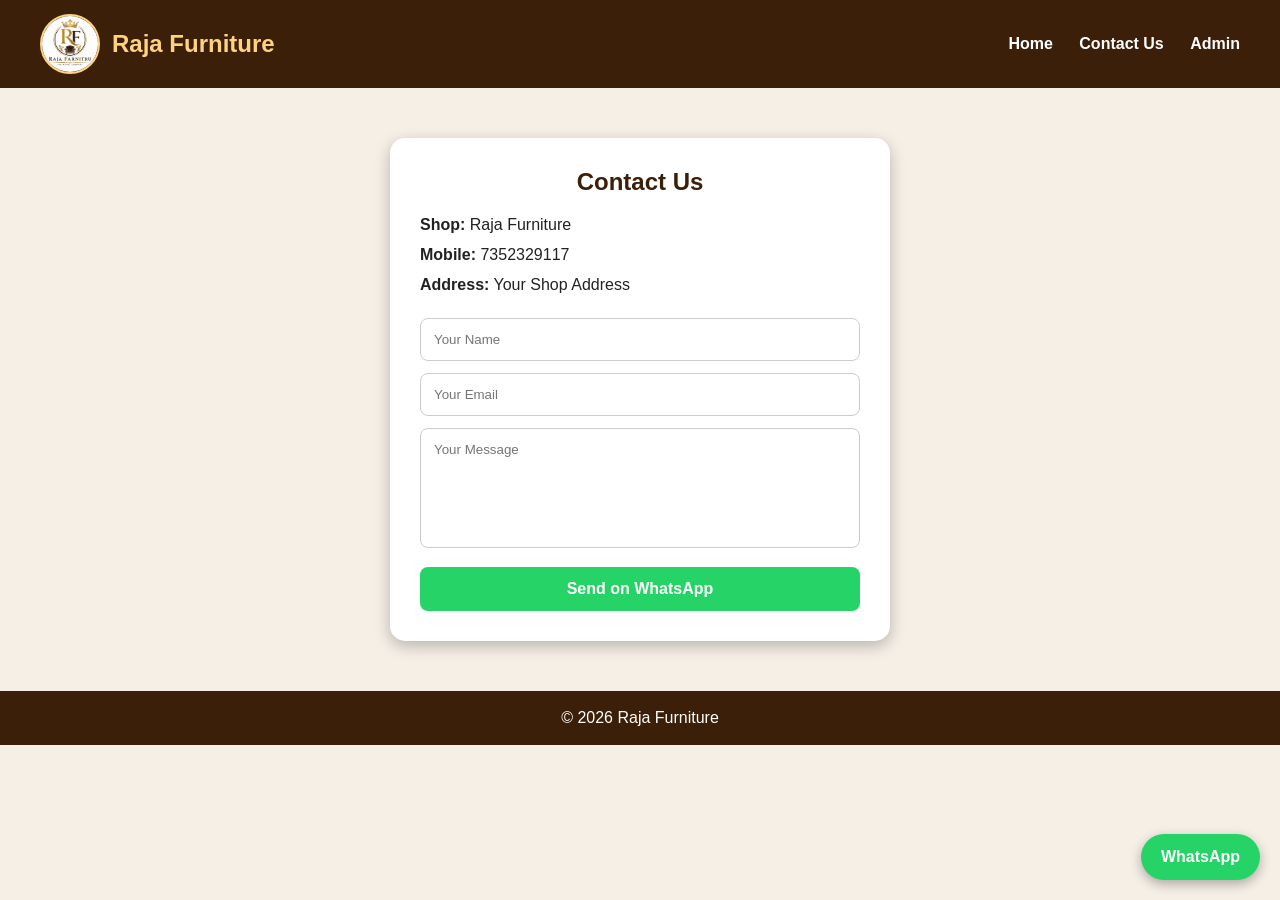
<file: contact.html>
<!DOCTYPE html>
<html lang="en">
<head>
  <meta charset="UTF-8">
  <meta name="viewport" content="width=device-width, initial-scale=1.0">
  <title>Contact Us - Raja Furniture</title>
  <link rel="stylesheet" href="style.css">
</head>
<body>

<nav>
  <div class="logo-box">
    <img src="image.png" alt="Raja Furniture Logo">
    <h2>Raja Furniture</h2>
  </div>

  <div class="nav-links">
    <a href="index.html">Home</a>
    <a href="contact.html">Contact Us</a>
    <a href="admin-login.html">Admin</a>
  </div>
</nav>

<div class="box">
  <h2>Contact Us</h2>

  <p><b>Shop:</b> Raja Furniture</p>
  <p><b>Mobile:</b> 7352329117</p>
  <p><b>Address:</b> Your Shop Address</p>

  <input type="text" placeholder="Your Name">
  <input type="email" placeholder="Your Email">
  <textarea placeholder="Your Message"></textarea>

  <a href="https://wa.me/917352329117" target="_blank" class="form-btn">Send on WhatsApp</a>
</div>

<a class="whatsapp" href="https://wa.me/917352329117" target="_blank">WhatsApp</a>

<footer>
  <p>© 2026 Raja Furniture</p>
</footer>

</body>
</html>
</file>
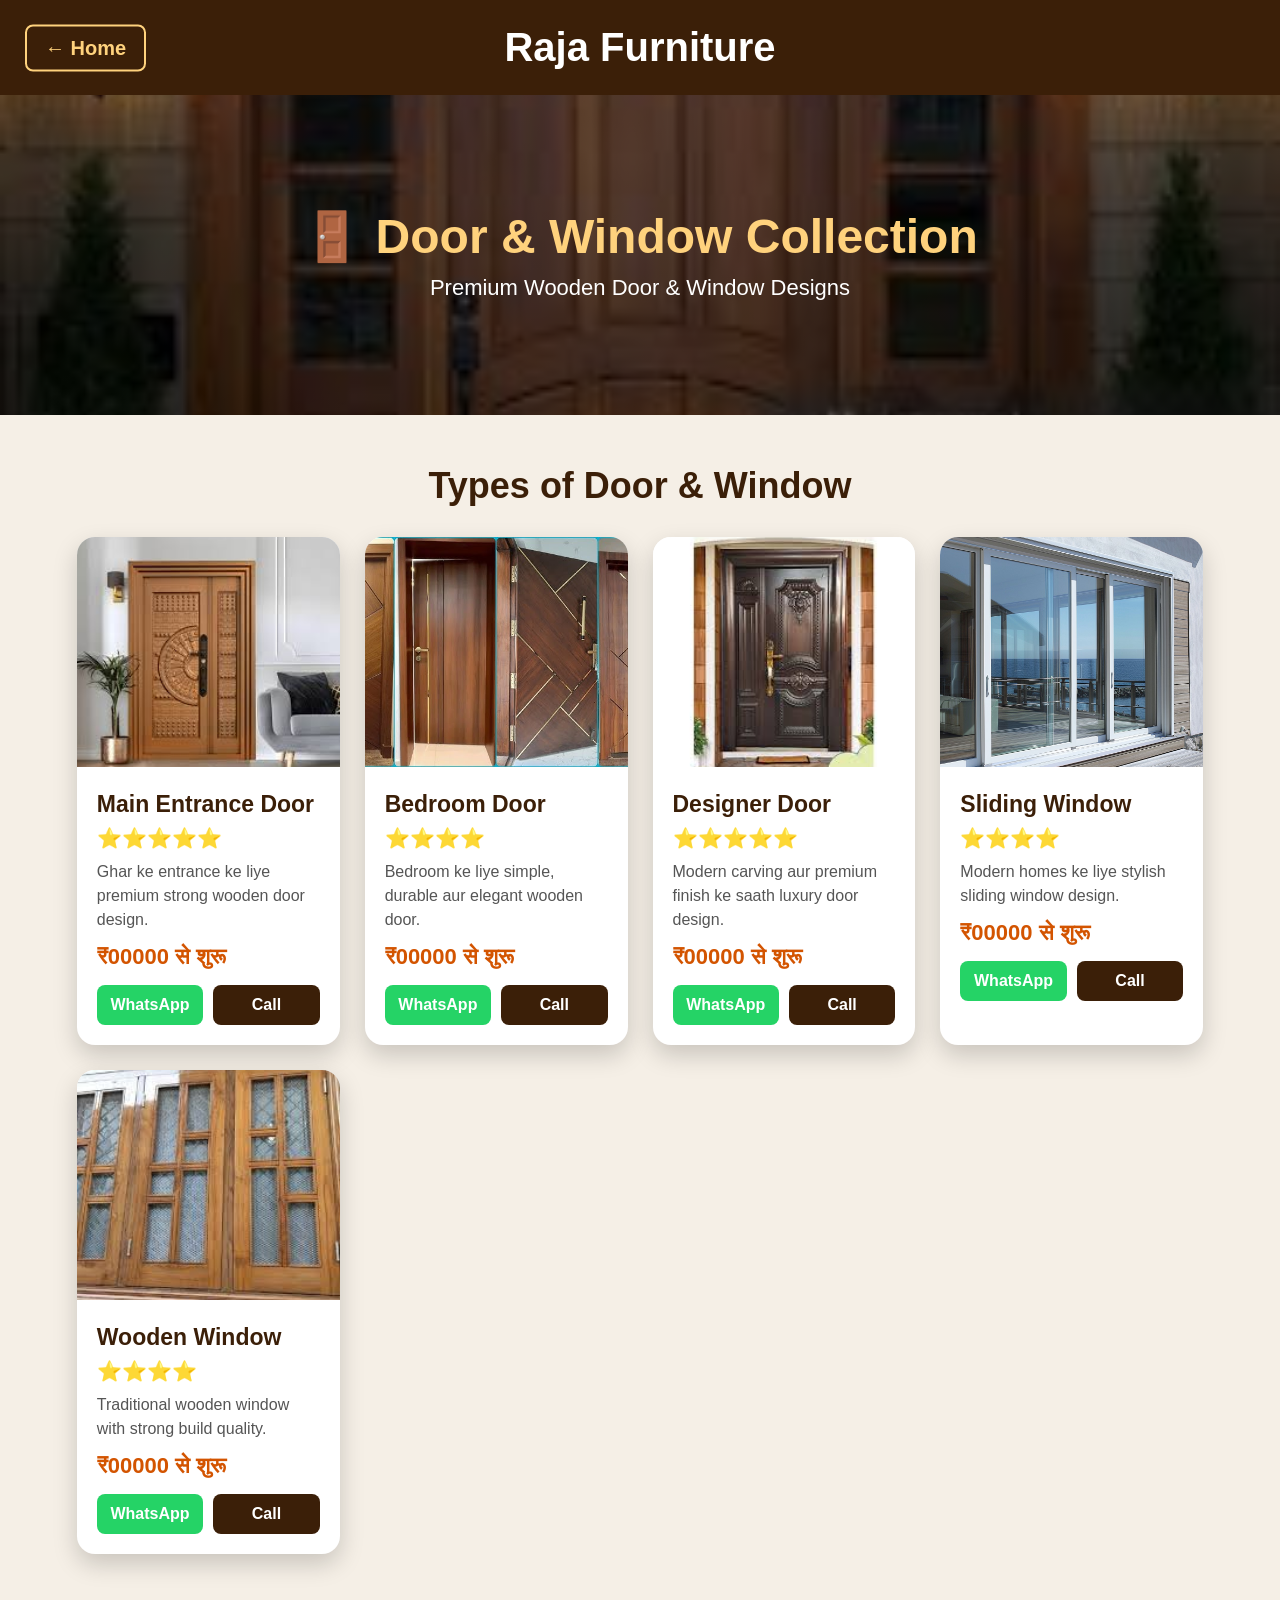
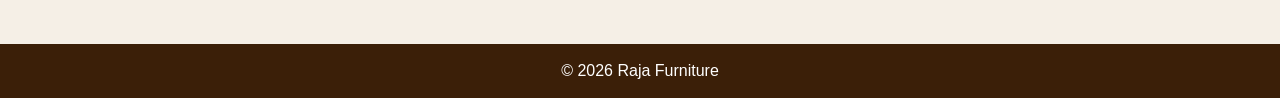
<file: door-window.html>
<!DOCTYPE html>
<html lang="en">
<head>
  <meta charset="UTF-8">
  <meta name="viewport" content="width=device-width, initial-scale=1.0">
  <title>Door & Window | Raja Furniture</title>
  <link rel="stylesheet" href="style.css">
</head>
<body>

<header class="product-header">
  <a href="index.html" class="back-btn">← Home</a>
  <h2>Raja Furniture</h2>
</header>

<section class="product-hero" style="--bg:url('door-banner.jpg')">
  <div>
    <h1>🚪 Door & Window Collection</h1>
    <p>Premium Wooden Door & Window Designs</p>
  </div>
</section>

<section class="product-section">
  <h2>Types of Door & Window</h2>

  <div class="product-grid">

    <div class="product-card">
      <img src="main-door.jpg" alt="Main Door">
      <div class="product-content">
        <h3>Main Entrance Door</h3>
        <div class="rating">⭐⭐⭐⭐⭐</div>
        <p>Ghar ke entrance ke liye premium strong wooden door design.</p>
        <div class="price">₹00000 से शुरू</div>
        <div class="btn-row">
          <a href="https://wa.me/917352329117" class="whatsapp-btn">WhatsApp</a>
          <a href="tel:+917352329117" class="call-btn">Call</a>
        </div>
      </div>
    </div>

    <div class="product-card">
      <img src="bedroom-door.jpg" alt="Bedroom Door">
      <div class="product-content">
        <h3>Bedroom Door</h3>
        <div class="rating">⭐⭐⭐⭐</div>
        <p>Bedroom ke liye simple, durable aur elegant wooden door.</p>
        <div class="price">₹00000 से शुरू</div>
        <div class="btn-row">
          <a href="https://wa.me/917352329117" class="whatsapp-btn">WhatsApp</a>
          <a href="tel:+917352329117" class="call-btn">Call</a>
        </div>
      </div>
    </div>

    <div class="product-card">
      <img src="designer-door.jpg" alt="Designer Door">
      <div class="product-content">
        <h3>Designer Door</h3>
        <div class="rating">⭐⭐⭐⭐⭐</div>
        <p>Modern carving aur premium finish ke saath luxury door design.</p>
        <div class="price">₹00000 से शुरू</div>
        <div class="btn-row">
          <a href="https://wa.me/917352329117" class="whatsapp-btn">WhatsApp</a>
          <a href="tel:+917352329117" class="call-btn">Call</a>
        </div>
      </div>
    </div>

    <div class="product-card">
      <img src="sliding-window.jpg" alt="Sliding Window">
      <div class="product-content">
        <h3>Sliding Window</h3>
        <div class="rating">⭐⭐⭐⭐</div>
        <p>Modern homes ke liye stylish sliding window design.</p>
        <div class="price">₹00000 से शुरू</div>
        <div class="btn-row">
          <a href="https://wa.me/917352329117" class="whatsapp-btn">WhatsApp</a>
          <a href="tel:+917352329117" class="call-btn">Call</a>
        </div>
      </div>
    </div>

    <div class="product-card">
      <img src="wooden-window.jpg" alt="Wooden Window">
      <div class="product-content">
        <h3>Wooden Window</h3>
        <div class="rating">⭐⭐⭐⭐</div>
        <p>Traditional wooden window with strong build quality.</p>
        <div class="price">₹00000 से शुरू</div>
        <div class="btn-row">
          <a href="https://wa.me/917352329117" class="whatsapp-btn">WhatsApp</a>
          <a href="tel:+917352329117" class="call-btn">Call</a>
        </div>
      </div>
    </div>

  </div>
</section>

<footer>© 2026 Raja Furniture</footer>

</body>
</html>
</file>
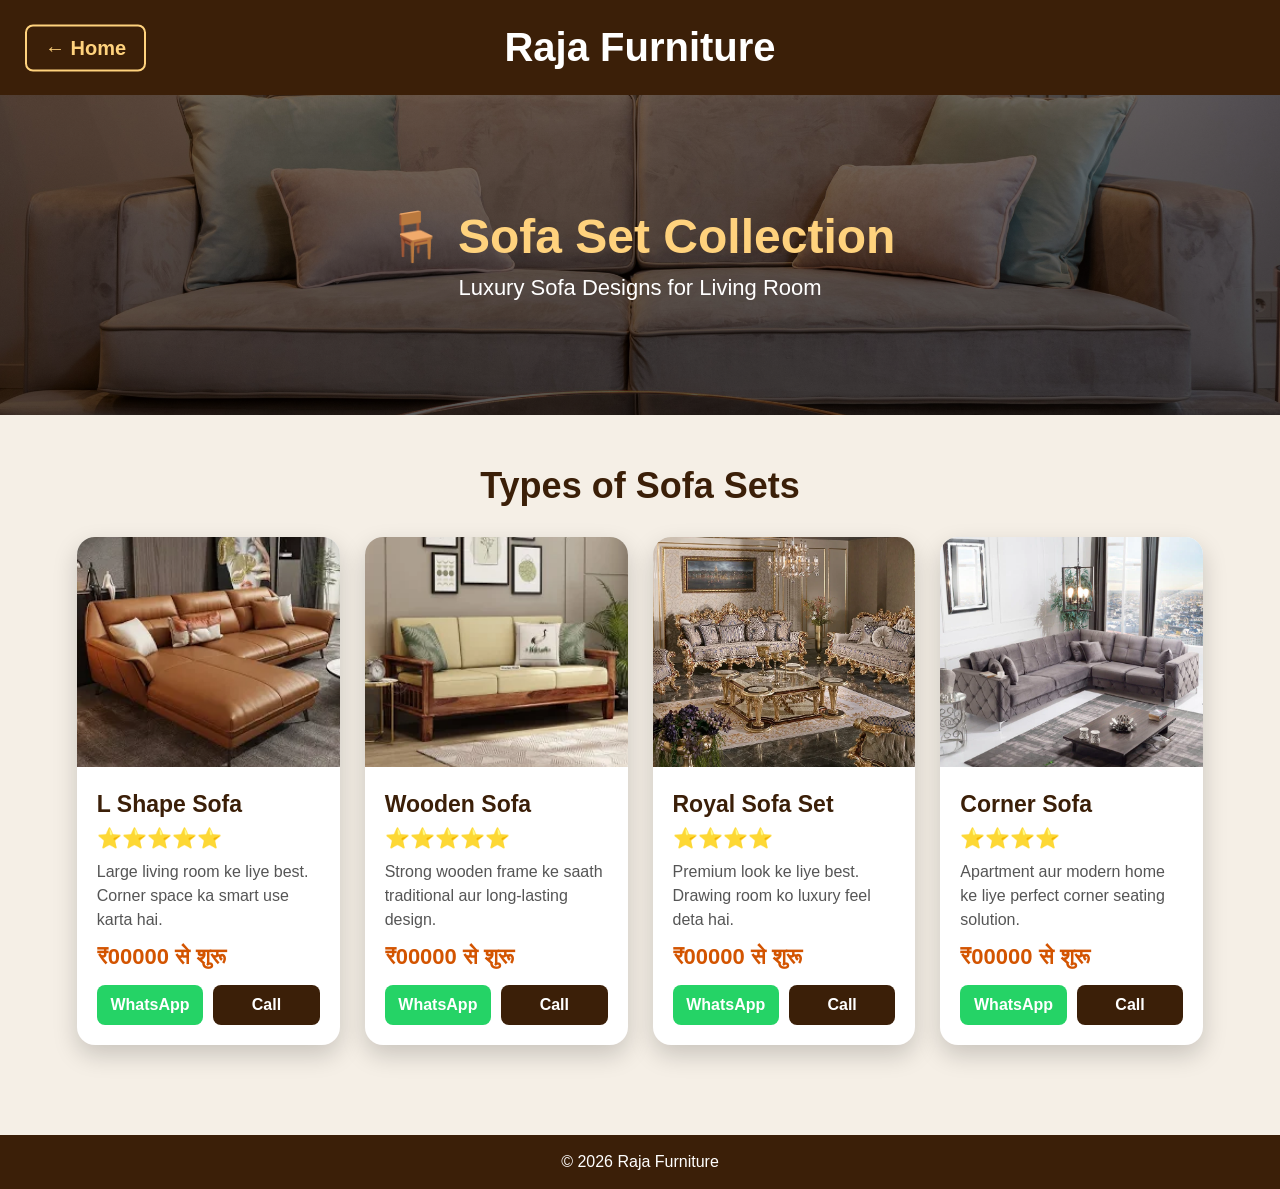
<file: sofa.html>
<!DOCTYPE html>
<html lang="en">
<head>
  <meta charset="UTF-8">
  <meta name="viewport" content="width=device-width, initial-scale=1.0">
  <title>Sofa Set | Raja Furniture</title>
  <link rel="stylesheet" href="style.css">
</head>
<body>

<header class="product-header">
  <a href="index.html" class="back-btn">← Home</a>
  <h2>Raja Furniture</h2>
</header>

<section class="product-hero" style="--bg:url('sofa-banner.png')">
  <div>
    <h1>🪑 Sofa Set Collection</h1>
    <p>Luxury Sofa Designs for Living Room</p>
  </div>
</section>

<section class="product-section">
  <h2>Types of Sofa Sets</h2>

  <div class="product-grid">

    <div class="product-card">
      <img src="l-shape-sofa.jpg" alt="L Shape Sofa">
      <div class="product-content">
        <h3>L Shape Sofa</h3>
        <div class="rating">⭐⭐⭐⭐⭐</div>
        <p>Large living room ke liye best. Corner space ka smart use karta hai.</p>
        <div class="price">₹00000 से शुरू</div>
        <div class="btn-row">
          <a href="https://wa.me/917352329117" class="whatsapp-btn">WhatsApp</a>
          <a href="tel:+917352329117" class="call-btn">Call</a>
        </div>
      </div>
    </div>

    <div class="product-card">
      <img src="wooden-sofa.jpg" alt="Wooden Sofa">
      <div class="product-content">
        <h3>Wooden Sofa</h3>
        <div class="rating">⭐⭐⭐⭐⭐</div>
        <p>Strong wooden frame ke saath traditional aur long-lasting design.</p>
        <div class="price">₹00000 से शुरू</div>
        <div class="btn-row">
          <a href="https://wa.me/917352329117" class="whatsapp-btn">WhatsApp</a>
          <a href="tel:+917352329117" class="call-btn">Call</a>
        </div>
      </div>
    </div>

    <div class="product-card">
      <img src="royal-sofa.jpg" alt="Royal Sofa">
      <div class="product-content">
        <h3>Royal Sofa Set</h3>
        <div class="rating">⭐⭐⭐⭐</div>
        <p>Premium look ke liye best. Drawing room ko luxury feel deta hai.</p>
        <div class="price">₹00000 से शुरू</div>
        <div class="btn-row">
          <a href="https://wa.me/917352329117" class="whatsapp-btn">WhatsApp</a>
          <a href="tel:+917352329117" class="call-btn">Call</a>
        </div>
      </div>
    </div>

    <div class="product-card">
      <img src="corner-sofa.jpg" alt="Corner Sofa">
      <div class="product-content">
        <h3>Corner Sofa</h3>
        <div class="rating">⭐⭐⭐⭐</div>
        <p>Apartment aur modern home ke liye perfect corner seating solution.</p>
        <div class="price">₹00000 से शुरू</div>
        <div class="btn-row">
          <a href="https://wa.me/917352329117" class="whatsapp-btn">WhatsApp</a>
          <a href="tel:+917352329117" class="call-btn">Call</a>
        </div>
      </div>
    </div>

  </div>
</section>

<footer>© 2026 Raja Furniture</footer>

</body>
</html>
</file>
<file: style.css>
* {
  margin: 0;
  padding: 0;
  box-sizing: border-box;
  font-family: Arial, sans-serif;
}

body {
  background: #f5efe6;
  color: #222;
}

nav {
  background: #3b1f08;
  color: white;
  padding: 14px 40px;
  display: flex;
  justify-content: space-between;
  align-items: center;
}

.logo-box {
  display: flex;
  align-items: center;
  gap: 12px;
}

.logo-box img {
  width: 60px;
  height: 60px;
  border-radius: 50%;
  object-fit: cover;
  border: 2px solid #ffd27d;
}

.logo-box h2 {
  color: #ffd27d;
}

.nav-links a {
  color: white;
  text-decoration: none;
  margin-left: 22px;
  font-weight: bold;
}

.nav-links a:hover {
  color: #ffd27d;
}

.new-hero {
  width: 95%;
  max-width: 1200px;
  min-height: 620px;
  margin: 40px auto;
  background:
    linear-gradient(to bottom, rgba(30, 50, 75, .95), rgba(255,255,255,.15)),
    url("hero-sofa.jpg");
  background-size: cover;
  background-position: center bottom;
  background-repeat: no-repeat;
  text-align: center;
  overflow: hidden;
  display: flex;
  justify-content: center;
  align-items: flex-start;
  padding-top: 50px;
}

.overlay h1 {
  font-size: 64px;
  font-weight: 900;
  color: #ffb300;
  margin-bottom: 8px;
}

.overlay p {
  font-size: 24px;
  color: white;
  margin-bottom: 25px;
}

.hero-btn {
  background: #ffb300;
  color: black;
  text-decoration: none;
  padding: 13px 28px;
  border-radius: 30px;
  font-weight: bold;
  display: inline-block;
}

.hero-btn:hover {
  background: #ffcc33;
  transform: scale(1.05);
}

.furniture-scroll-section {
  padding: 60px 20px;
  background: linear-gradient(135deg, #fff7ec, #f3e1c7);
  overflow: hidden;
}

.furniture-slider {
  width: 100%;
  overflow: hidden;
}

.furniture-track {
  display: flex;
  gap: 25px;
  width: max-content;
  animation: furnitureScroll 25s linear infinite;
}

.furniture-track:hover {
  animation-play-state: paused;
}

.furniture-card {
  min-width: 260px;
  height: 330px;
  background: white;
  border-radius: 22px;
  overflow: hidden;
  box-shadow: 0 15px 35px rgba(75, 37, 8, 0.25);
  transition: .3s;
  text-align: center;
}

.furniture-card:hover {
  transform: translateY(-8px) scale(1.03);
}

.furniture-card img {
  width: 100%;
  height: 240px;
  object-fit: cover;
}

.furniture-card h3 {
  font-size: 24px;
  color: #4b2508;
  margin-top: 18px;
}

@keyframes furnitureScroll {
  from { transform: translateX(0); }
  to { transform: translateX(-50%); }
}

.services {
  padding: 60px 20px;
  text-align: center;
  background: #f7f7f7;
}

.services h2,
.section-title {
  color: #3b1f08;
  margin-bottom: 35px;
  text-align: center;
  font-size: 36px;
}

.service-box {
  display: grid;
  grid-template-columns: repeat(auto-fit, minmax(220px, 1fr));
  gap: 24px;
  max-width: 1050px;
  margin: auto;
}

.service-card {
  background: white;
  padding: 35px 20px;
  border-radius: 18px;
  box-shadow: 0 8px 22px rgba(0,0,0,.18);
  text-decoration: none;
  color: #222;
  font-weight: bold;
  transition: .3s;
  display: block;
  min-height: 145px;
}

.service-card span {
  font-size: 38px;
  display: block;
  margin-bottom: 12px;
}

.service-card h3 {
  font-size: 22px;
}

.service-card:hover {
  transform: translateY(-10px);
  background: #3b1f08;
  color: #ffd27d;
}

.gallery {
  display: grid;
  grid-template-columns: repeat(auto-fit, minmax(280px, 320px));
  justify-content: center;
  gap: 25px;
  padding: 30px;
  min-height: 220px;
}

.photo-card {
  background: white;
  padding: 12px;
  border-radius: 14px;
  box-shadow: 0 5px 15px rgba(0,0,0,.25);
  text-align: center;
}

.photo-card img {
  width: 100%;
  height: 260px;
  object-fit: contain;
  background: #eee;
  border-radius: 12px;
  padding: 5px;
}

.box {
  width: 90%;
  max-width: 500px;
  background: white;
  margin: 50px auto;
  padding: 30px;
  border-radius: 15px;
  box-shadow: 0 5px 15px rgba(0,0,0,.25);
}

.box h2 {
  text-align: center;
  color: #3b1f08;
  margin-bottom: 20px;
}

.box p {
  margin: 12px 0;
}

input,
textarea,
button {
  width: 100%;
  padding: 13px;
  margin-top: 12px;
  border-radius: 8px;
  border: 1px solid #ccc;
}

textarea {
  height: 120px;
  resize: none;
}

button {
  background: #3b1f08;
  color: white;
  font-size: 16px;
  cursor: pointer;
  border: none;
}

.form-btn {
  display: block;
  text-align: center;
  margin-top: 15px;
  padding: 13px;
  border-radius: 8px;
  background: #25d366;
  color: white;
  text-decoration: none;
  font-weight: bold;
}

.whatsapp {
  position: fixed;
  right: 20px;
  bottom: 20px;
  background: #25d366;
  color: white;
  padding: 14px 20px;
  border-radius: 40px;
  text-decoration: none;
  font-weight: bold;
  box-shadow: 0 4px 12px rgba(0,0,0,.3);
  z-index: 999;
}

.social-buttons {
  margin: 35px 0;
  display: flex;
  justify-content: center;
  gap: 20px;
}

.social-buttons a {
  text-decoration: none;
  color: white;
  padding: 14px 34px;
  border-radius: 40px;
  font-size: 18px;
  font-weight: bold;
}

.insta-btn {
  background: linear-gradient(45deg, #feda75, #d62976, #962fbf, #4f5bd5);
}

.fb-btn {
  background: #1877f2;
}

.product-header {
  background: #3b1f08;
  color: white;
  padding: 25px;
  position: relative;
  text-align: center;
}

.product-header h2 {
  margin: 0;
  font-size: 40px;
}

.back-btn {
  position: absolute;
  left: 25px;
  top: 50%;
  transform: translateY(-50%);
  color: #ffd27d;
  text-decoration: none;
  font-weight: bold;
  font-size: 20px;
  padding: 10px 18px;
  border: 2px solid #ffd27d;
  border-radius: 8px;
}

.back-btn:hover {
  background: #ffd27d;
  color: #3b1f08;
}

.product-hero {
  min-height: 320px;
  background:
    linear-gradient(rgba(0,0,0,.55), rgba(0,0,0,.65)),
    var(--bg);
  background-size: cover;
  background-position: center;
  display: flex;
  justify-content: center;
  align-items: center;
  text-align: center;
  color: white;
  padding: 30px;
}

.product-hero h1 {
  font-size: 48px;
  color: #ffd27d;
}

.product-hero p {
  font-size: 22px;
  margin-top: 10px;
}

.product-section {
  padding: 50px 6%;
}

.product-section h2 {
  text-align: center;
  color: #3b1f08;
  font-size: 36px;
  margin-bottom: 30px;
}

.product-grid {
  display: grid;
  grid-template-columns: repeat(auto-fit, minmax(260px, 1fr));
  gap: 25px;
}

.product-card {
  background: white;
  border-radius: 18px;
  overflow: hidden;
  box-shadow: 0 10px 25px rgba(0,0,0,.18);
  transition: .3s;
}

.product-card:hover {
  transform: translateY(-8px);
}

.product-card img {
  width: 100%;
  height: 230px;
  object-fit: cover;
  background: #eee;
}

.product-content {
  padding: 20px;
}

.product-content h3 {
  color: #3b1f08;
  font-size: 23px;
  margin-bottom: 8px;
}

.rating {
  color: #f39c12;
  font-size: 20px;
  margin-bottom: 10px;
}

.product-content p {
  color: #555;
  line-height: 1.5;
  margin-bottom: 12px;
}

.price {
  font-size: 22px;
  color: #d35400;
  font-weight: bold;
  margin-bottom: 15px;
}

.btn-row {
  display: flex;
  gap: 10px;
}

.whatsapp-btn,
.call-btn {
  flex: 1;
  padding: 11px;
  text-align: center;
  border-radius: 8px;
  text-decoration: none;
  color: white;
  font-weight: bold;
}

.whatsapp-btn {
  background: #25d366;
}

.call-btn {
  background: #3b1f08;
}

.login-body {
  min-height: 100vh;
  background:
    linear-gradient(rgba(0,0,0,.7), rgba(0,0,0,.8)),
    url("hero-sofa.jpg");
  background-size: cover;
  background-position: center;
  display: flex;
  justify-content: center;
  align-items: center;
}

.login-box {
  width: 90%;
  max-width: 400px;
  background: white;
  padding: 35px;
  border-radius: 18px;
  text-align: center;
  box-shadow: 0 5px 20px rgba(0,0,0,.5);
}

.login-box img {
  width: 90px;
  height: 90px;
  object-fit: cover;
  border-radius: 50%;
  margin-bottom: 15px;
}

.login-box h2 {
  color: #3b1f08;
}

footer {
  text-align: center;
  background: #3b1f08;
  color: white;
  padding: 18px;
  margin-top: 40px;
}

@media(max-width:768px) {
  nav {
    flex-direction: column;
    gap: 12px;
    padding: 15px;
  }

  .nav-links a {
    margin: 8px;
    display: inline-block;
  }

  .new-hero {
    width: 100%;
    margin: 0;
    min-height: 480px;
    padding-top: 40px;
  }

  .overlay h1 {
    font-size: 42px;
  }

  .overlay p {
    font-size: 18px;
  }

  .product-hero h1 {
    font-size: 34px;
  }

  .back-btn {
    position: static;
    transform: none;
    display: inline-block;
    margin-bottom: 15px;
  }

  .product-header h2 {
    font-size: 28px;
  }

  .whatsapp {
    right: 12px;
    bottom: 12px;
    padding: 12px 16px;
  }
}
</file>
